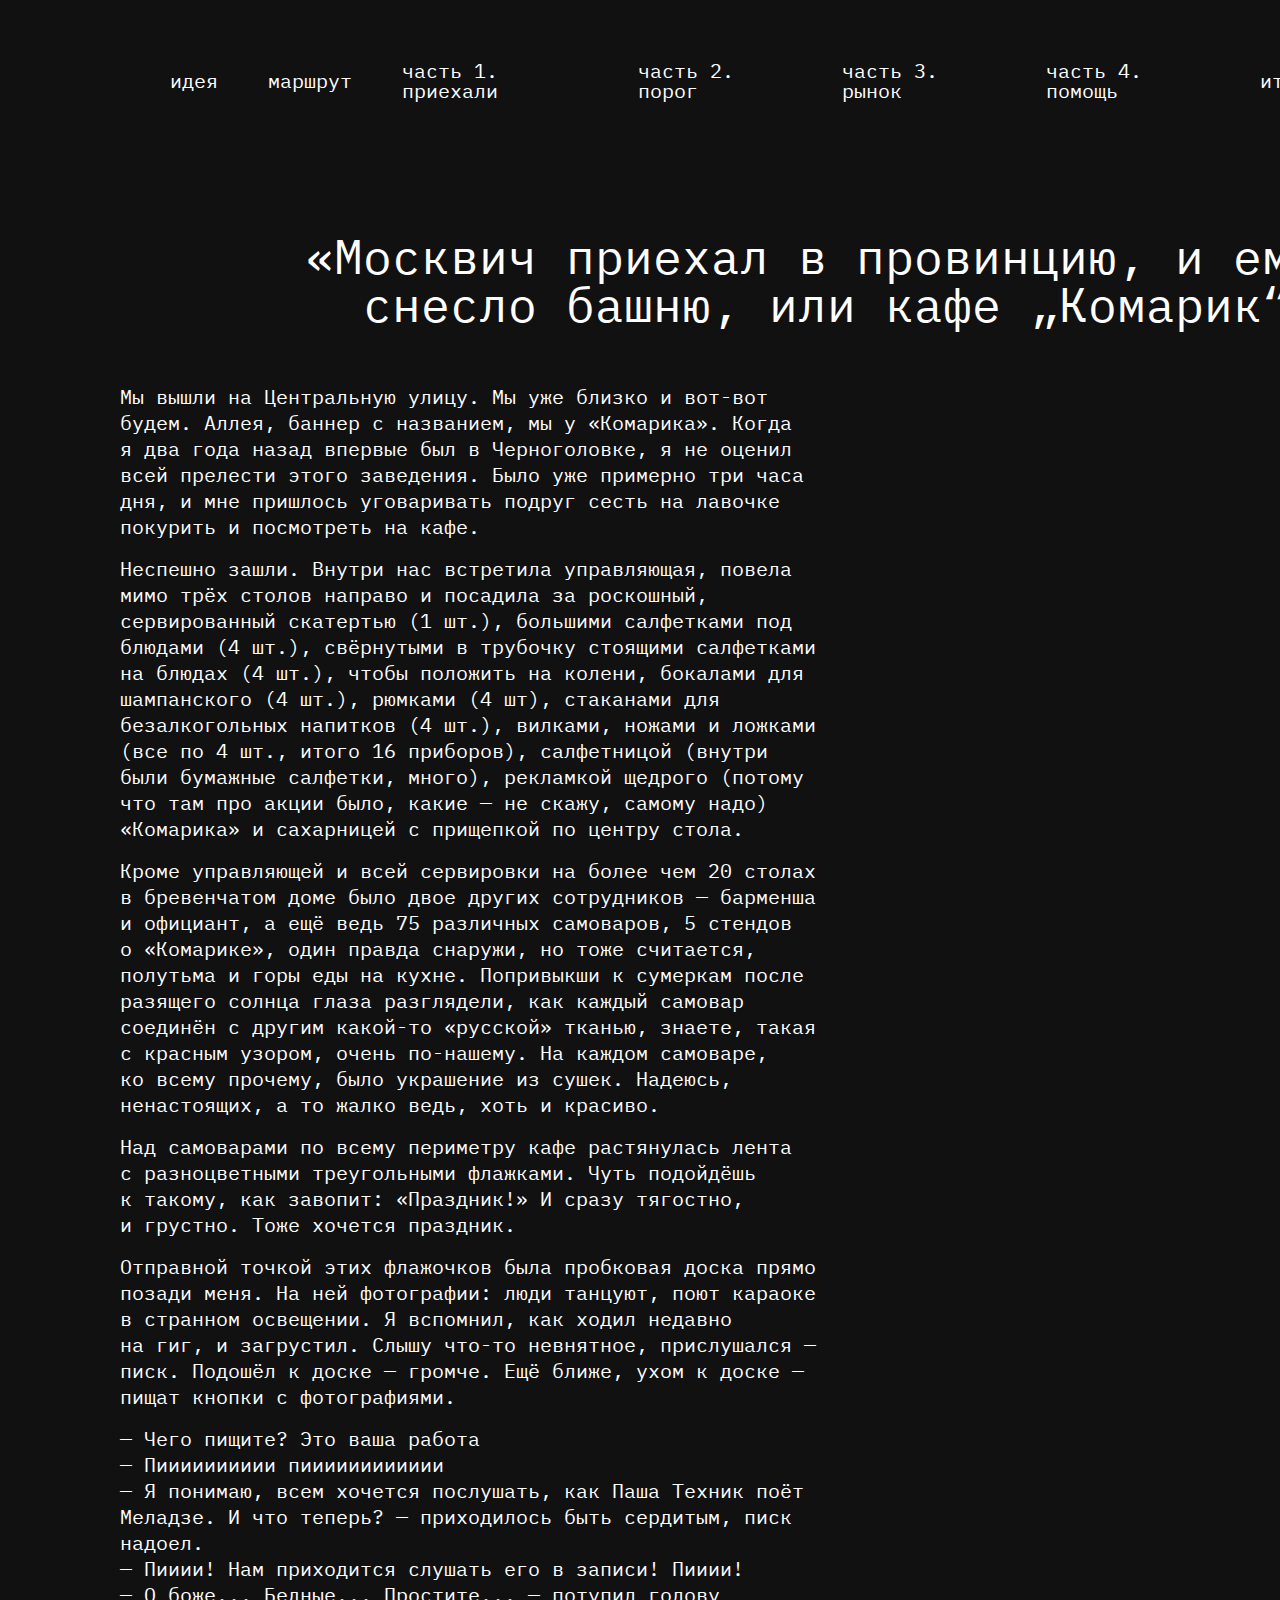
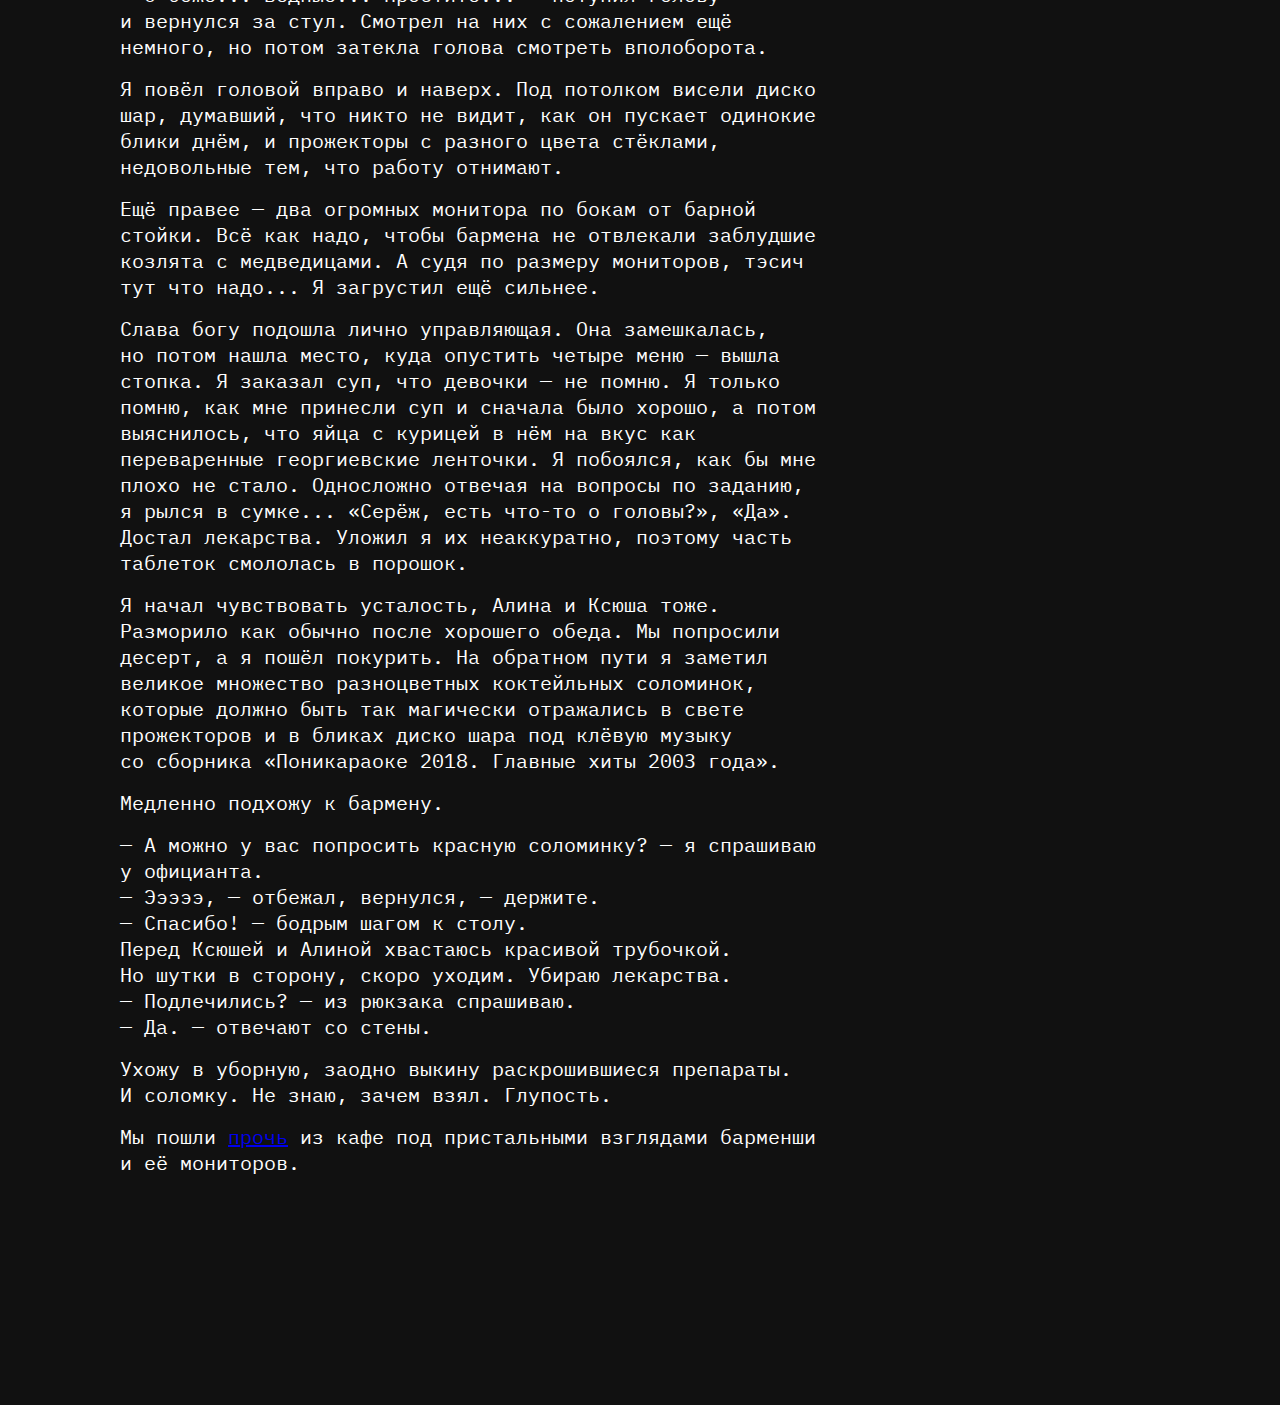
<file: komarik.html>
<html>
<head>
  <meta charset="UTF-8">
  <meta name="viewport" content="width=device-width, initial-scale=1.0">
  <meta http-equiv="X-UA-Compatible" content="ie=edge">
  <title>Komarik</title>
  <script type="text/javascript" src="js/Chart.bundle.min.js"></script>
  <script src="https://ajax.googleapis.com/ajax/libs/jquery/3.3.1/jquery.min.js"></script>
  <script src="js/smooth.js"></script>
  <link rel="stylesheet" href="css/style.css">
</head>



<body>
  <div class="wrapper">
    <!-- //header -->
    <header>
      <a href="index.html#idea">идея</a>
      <a href="index.html#map">маршрут</a>
      <a href="index.html#part1">часть 1. приехали</a>
      <a href="index.html#part2">часть 2. порог</a>
      <a href="index.html#part3">часть 3. рынок</a>
      <a href="index.html#part4">часть 4. помощь</a>
      <a href="index.html#summary">итоги</a>
    </header>


    <section class="year normal">
      <h1 id="alignRight">«Москвич приехал в провинцию, и ему снесло башню, или кафе „Комарик“»</h1>
      <div class="UsualBlockSmallImgRight">
        <div class="UsualBlockTextVLS">
          <p>Мы вышли на Центральную улицу. Мы уже близко и вот-вот будем. Аллея, баннер с названием, мы у «Комарика». Когда я два года назад впервые был в Черноголовке, я не оценил всей прелести этого заведения. Было уже примерно три часа дня, и мне пришлось уговаривать подруг сесть на лавочке покурить и посмотреть на кафе. </p><br />
<p>Неспешно зашли. Внутри нас встретила управляющая, повела мимо трёх столов направо и посадила за роскошный, сервированный скатертью (1 шт.), большими салфетками под блюдами (4 шт.), свёрнутыми в трубочку стоящими салфетками на блюдах (4 шт.), чтобы положить на колени, бокалами для шампанского (4 шт.), рюмками (4 шт), стаканами для безалкогольных напитков (4 шт.), вилками, ножами и ложками (все по 4 шт., итого 16 приборов), салфетницой (внутри были бумажные салфетки, много), рекламкой щедрого (потому что там про акции было, какие — не скажу, самому надо) «Комарика» и сахарницей с прищепкой по центру стола.</p>
<br>
<p>Кроме управляющей и всей сервировки на более чем 20 столах в бревенчатом доме было двое других сотрудников — барменша и официант, а ещё ведь 75 различных самоваров, 5 стендов о «Комарике», один правда снаружи, но тоже считается, полутьма и горы еды на кухне. Попривыкши к сумеркам после разящего солнца глаза разглядели, как каждый самовар соединён с другим какой-то «русской» тканью, знаете, такая с красным узором, очень по-нашему. На каждом самоваре, ко всему прочему, было украшение из сушек. Надеюсь, ненастоящих, а то жалко ведь, хоть и красиво.</p><br />
<p>
Над самоварами по всему периметру кафе растянулась лента с разноцветными треугольными флажками. Чуть подойдёшь к такому, как завопит: «Праздник!» И сразу тягостно, и грустно. Тоже хочется праздник.
</p><br><p>Отправной точкой этих флажочков была пробковая доска прямо позади меня. На ней фотографии: люди танцуют, поют караоке в странном освещении. Я вспомнил, как ходил недавно на гиг, и загрустил. Слышу что-то невнятное, прислушался — писк. Подошёл к доске — громче. Ещё ближе, ухом к доске — пищат кнопки с фотографиями.</p><br />
<p>— Чего пищите? Это ваша работа<br />
— Пииииииииии пииииииииииии<br />
— Я понимаю, всем хочется послушать, как Паша Техник поёт Меладзе. И что теперь? — приходилось быть сердитым, писк надоел.<br />
— Пииии! Нам приходится слушать его в записи! Пииии!<br />
— О боже... Бедные... Простите... — потупил голову и вернулся за стул. Смотрел на них с сожалением ещё немного, но потом затекла голова смотреть вполоборота.</p><br />
<p>Я повёл головой вправо и наверх. Под потолком висели диско шар, думавший, что никто не видит, как он пускает одинокие блики днём, и прожекторы с разного цвета стёклами, недовольные тем, что работу отнимают.</p><br>
<p>Ещё правее — два огромных монитора по бокам от барной стойки. Всё как надо, чтобы бармена не отвлекали заблудшие козлята с медведицами. А судя по размеру мониторов, тэсич тут что надо... Я загрустил ещё сильнее.</p><br>
<p>Слава богу подошла лично управляющая. Она замешкалась, но потом нашла место, куда опустить четыре меню — вышла стопка. Я заказал суп, что девочки — не помню. Я только помню, как мне принесли суп и сначала было хорошо, а потом выяснилось, что яйца с курицей в нём на вкус как переваренные георгиевские ленточки. Я побоялся, как бы мне плохо не стало. Односложно отвечая на вопросы по заданию, я рылся в сумке... «Серёж, есть что-то о головы?», «Да». Достал лекарства. Уложил я их неаккуратно, поэтому часть таблеток смололась в порошок.</p><br />
<p>Я начал чувствовать усталость, Алина и Ксюша тоже. Разморило как обычно после хорошего обеда. Мы попросили десерт, а я пошёл покурить. На обратном пути я заметил великое множество разноцветных коктейльных соломинок, которые должно быть так магически отражались в свете прожекторов и в бликах диско шара под клёвую музыку со сборника «Поникараоке 2018. Главные хиты 2003 года».</p> <br>
<p>Медленно подхожу к бармену.</p><br><p>
— А можно у вас попросить красную соломинку? — я спрашиваю у официанта. <br />
— Эээээ, — отбежал, вернулся, — держите.<br />
— Спасибо! — бодрым шагом к столу.<br />
Перед Ксюшей и Алиной хвастаюсь красивой трубочкой. Но шутки в сторону, скоро уходим. Убираю лекарства.<br />
— Подлечились? — из рюкзака спрашиваю.<br />
— Да. — отвечают со стены.
</p><br>
<p>Ухожу в уборную, заодно выкину раскрошившиеся препараты. И соломку. Не знаю, зачем взял. Глупость.</p><br>
<p>Мы пошли <a href="index.html#part3">прочь</a> из кафе под пристальными взглядами барменши и её мониторов.</p>
        </div>
      </div>
    </section>




  <script>
	  var scroll = new SmoothScroll('a[href*="#"]');
  </script>
</body>
</html>
</file>
<file: css/style.css>
/* http://meyerweb.com/eric/tools/css/reset/
   v2.0 | 20110126
   License: none (public domain)
*/
@import url("https://fonts.googleapis.com/css?family=IBM+Plex+Mono&subset=cyrillic");
html, body, div, span, applet, object, iframe,
h1, h2, h3, h4, h5, h6, p, blockquote, pre,
a, abbr, acronym, address, big, cite, code,
del, dfn, em, img, ins, kbd, q, s, samp,
small, strike, strong, sub, sup, tt, var,
b, u, i, center,
dl, dt, dd, ol, ul, li,
fieldset, form, label, legend,
table, caption, tbody, tfoot, thead, tr, th, td,
article, aside, canvas, details, embed,
figure, figcaption, footer, header, hgroup,
menu, nav, output, ruby, section, summary,
time, mark, audio, video {
  margin: 0;
  padding: 0;
  border: 0;
  font-size: 100%;
  font: inherit;
  vertical-align: baseline; }

/* HTML5 display-role reset for older browsers */
article, aside, details, figcaption, figure,
footer, header, hgroup, menu, nav, section {
  display: block; }

body {
  line-height: 1; }

ol, ul {
  list-style: none; }

blockquote, q {
  quotes: none; }

blockquote:before, blockquote:after,
q:before, q:after {
  content: '';
  content: none; }

table {
  border-collapse: collapse;
  border-spacing: 0; }

body {
  background-color: #111111;
  min-width: 1440px; }

.wrapper {
  width: 1200px;
  margin: 0 auto; }

#alignLeft {
  text-align: left; }

#alignRight {
  text-align: right; }

#alignCenter {
  align-items: center;
}

.WildPic {
  width: 1200;
  height: 720px;
}

.widetext h1 {
  font-family: "IBM Plex Mono";
  font-size: 58px;
  color: white;
  letter-spacing: 1;
  align-items: center;
}


header {
  margin-top: 56px;
  width: 100%;
  height: 50px;
  display: -webkit-box;
  display: -ms-flexbox;
  display: flex;
  -webkit-box-pack: end;
  -ms-flex-pack: end;
  justify-content: flex-end;
  -webkit-box-align: center;
  -ms-flex-align: center;
  align-items: center; }
  header a {
    color: white;
    font-size: 20px;
    font-family: "IBM Plex Mono";
    margin-left: 50px;
    text-decoration: none;
    position: relative; }
    header a::after {
      content: '';
      position: absolute;
      bottom: -5px;
      left: 0;
      width: 100%;
      height: 3px;
      -webkit-transform: scaleX(0);
      -ms-transform: scaleX(0);
      transform: scaleX(0);
      background-color: white;
      -webkit-transition: all .3s ease;
      -o-transition: all .3s ease;
      transition: all .3s ease; }
    header a:hover::after {
      -webkit-transform: scaleX(1);
      -ms-transform: scaleX(1);
      transform: scaleX(1); }

h2 {
  font-family: "IBM Plex Mono";
  font-size: 32px;
  color: white;
  letter-spacing: 1;
}

.intro {
  margin-top: 275px; }
  .intro h1 {
    font-family: "IBM Plex Mono";
    font-size: 58px;
    color: white;
    letter-spacing: 1; }

  .intro .introBlock {
    margin-left: 360px;
    width: 840px;
    height: 240px;
    display: -webkit-box;
    display: -ms-flexbox;
    display: flex;
    -webkit-box-orient: vertical;
    -webkit-box-direction: normal;
    -ms-flex-flow: column;
    flex-flow: column;
    -webkit-box-pack: justify;
    -ms-flex-pack: justify;
    justify-content: space-between; }
    .intro .introBlock .introBlockInner {
      margin-top: 90px;
      width: 100%;
      display: -webkit-box;
      display: -ms-flexbox;
      display: flex;
      -webkit-box-pack: justify;
      -ms-flex-pack: justify;
      justify-content: space-between; }
      .intro .introBlock .introBlockInner p {
        line-height: 1.3;
        font-family: "IBM Plex Mono";
        font-size: 20px;
        color: white; }
      .intro .introBlock .introBlockInner a {
        text-decoration: none;
        color: #E9B0D6;
        font-family: "IBM Plex Mono";
        font-size: 20px;
        position: relative; }
        .intro .introBlock .introBlockInner a::after {
          content: '';
          position: absolute;
          bottom: 47px;
          left: 0;
          width: 100%;
          height: 3px;
          -webkit-transform: scaleX(0);
          -ms-transform: scaleX(0);
          transform: scaleX(0);
          background-color: #E9B0D6;
          -webkit-transition: all .3s ease;
          -o-transition: all .3s ease;
          transition: all .3s ease; }
        .intro .introBlock .introBlockInner a:hover::after {
          -webkit-transform: scaleX(1);
          -ms-transform: scaleX(1);
          transform: scaleX(1); }
    .intro .introBlock .introGitHub {
      display: inline;
      text-decoration: none;
      color: white;
      font-family: "IBM Plex Mono";
      font-size: 20px;
      position: relative;
      width: 26%; }
      .intro .introBlock .introGitHub::after {
        content: '';
        position: absolute;
        bottom: -5px;
        left: 0;
        width: 100%;
        height: 3px;
        -webkit-transform: scaleX(0);
        -ms-transform: scaleX(0);
        transform: scaleX(0);
        background-color: white;
        -webkit-transition: all .3s ease;
        -o-transition: all .3s ease;
        transition: all .3s ease; }
      .intro .introBlock .introGitHub:hover::after {
        -webkit-transform: scaleX(1);
        -ms-transform: scaleX(1);
        transform: scaleX(1); }




.year {
  margin-top: 126px;
  margin-bottom: 350px; }

  .year:last-of-type {
    margin-bottom: 229px; }

  .year h1 {
    font-family: "IBM Plex Mono";
    font-size: 48px;
    color: white;
  }

  .year h3 {
    font-family: "IBM Plex Mono";
    font-size: 30px;
    color: white;
  }

  .year .yearImgBlock {
    margin-top: 56px;
    display: -webkit-box;
    display: -ms-flexbox;
    display: flex;
    -webkit-box-pack: justify;
    -ms-flex-pack: justify;
    justify-content: space-between; }

      .year .yearImgBlock img {
      width: 696px;
      height: 349px; }
      .year .yearImgBlock .yearImgBlockText {
      margin-top: 0px;
      width: 325px; }
        .year .yearImgBlock .yearImgBlockText p {
        margin-bottom: 68px;
        line-height: 1.3;
        font-family: "IBM Plex Mono";
        font-size: 20px;
        color: white; }

  .year .UsualBlockSmallImgRight {
      margin-top: 56px;
      display: -webkit-box;
      display: -ms-flexbox;
      display: flex;
      -webkit-box-pack: justify;
      -ms-flex-pack: justify;
      justify-content: space-between;
    }
    .year .UsualBlockSmallImgRight img {
      width: 360px;
      height: 250px;
      margin-top: 0px;
    }
    .year .UsualBlockSmallImgRight .UsualBlockTextVLS {
      margin-top: 0px;
      width: 696;
    }
    .year .UsualBlockSmallImgRight .UsualBlockTextVLS p {
      font-family: "IBM Plex Mono";
      font-size: 20px;
      color: white;
      line-height: 1.3;
    }

  .year .LargeImgLeftLeft {
      margin-top: 56px;
      display: -webkit-box;
      display: -ms-flexbox;
      display: flex;
      -webkit-box-pack: justify;
      -ms-flex-pack: justify;
      justify-content: space-between;
    }
    .year .LargeImgLeft img {
    width: 696px;
    height: 349px;
  }
    .year .LargeImgLeft .map {
      width: 696px;
      height: 349px;
  }
    .year .LargeImgLeft .LargeImgLeftText {
      margin-top: 0px;
      width: 325px;
      margin-bottom: 68px;
      line-height: 1.3;
      font-family: "IBM Plex Mono";
      font-size: 20px;
      color: white;

  }

      .year .LargeImgLeft .LargeImgLeftText p {
      margin-bottom: 68px;
      line-height: 1.3;
      font-family: "IBM Plex Mono";
      font-size: 20px;
      color: white; }


.space {
  width: 50px;
}



  .year .yearGraph {
    margin: 70px auto 0 auto;
    width: 103%;
    height: 577px; }
  .year .yearState {
    margin-top: 200px;
    position: relative;
    display: -webkit-box;
    display: -ms-flexbox;
    display: flex;
    -webkit-box-pack: justify;
    -ms-flex-pack: justify;
    justify-content: space-between; }
    .year .yearState p {
      width: 679px;
      line-height: 1.3;
      font-family: "IBM Plex Mono";
      font-size: 20px;
      color: white; }
  .year .yearSource {
    margin-top: 100px;
    display: -webkit-box;
    display: -ms-flexbox;
    display: flex;
    width: 100%; }
    .year .yearSource a {
      bottom: 0;
      text-decoration: none;
      font-family: "IBM Plex Mono";
      font-size: 20px;
      color: white;
      position: relative; }
      .year .yearSource a::after {
        content: '';
        position: absolute;
        bottom: -5px;
        left: 0;
        width: 100%;
        height: 3px;
        -webkit-transform: scaleX(0);
        -ms-transform: scaleX(0);
        transform: scaleX(0);
        background-color: white;
        -webkit-transition: all .3s ease;
        -o-transition: all .3s ease;
        transition: all .3s ease; }
      .year .yearSource a:hover::after {
        -webkit-transform: scaleX(1);
        -ms-transform: scaleX(1);
        transform: scaleX(1); }



.summary {
  margin-top: -100px;
  margin-bottom: 300px; }
  .summary h1 {
    font-family: "IBM Plex Mono";
    font-size: 20px;
    color: white; }
  .summary .summaryText {
    display: -webkit-box;
    display: -ms-flexbox;
    display: flex;
    margin-top: 100px; }
    .summary .summaryText p {
      width: 679px;
      line-height: 1.3;
      font-family: "IBM Plex Mono";
      font-size: 20px;
      color: white; }



.footer h1 {
  width: 520px;
  font-family: "IBM Plex Mono";
  font-size: 30px;
  color: #E9B0D6;
  letter-spacing: -0.4px; }

.footer .credits {
  margin-top: 43px;
  margin-bottom: 280px;
  display: -webkit-box;
  display: -ms-flexbox;
  display: flex; }
  .footer .credits p {
    font-family: "IBM Plex Mono";
    font-size: 20px;
    color: #E9B0D6;
    padding-right: 178px;
    line-height: 2; }

.footer .credits a {
  font-family: "IBM Plex Mono";
  font-size: 20px;
  color: #E9B0D6;
  padding-right: 178px;
  line-height: 2;
}

.reversed {
  -webkit-box-orient: horizontal;
  -webkit-box-direction: reverse;
  -ms-flex-flow: row-reverse;
  flex-flow: row-reverse; }
</file>
